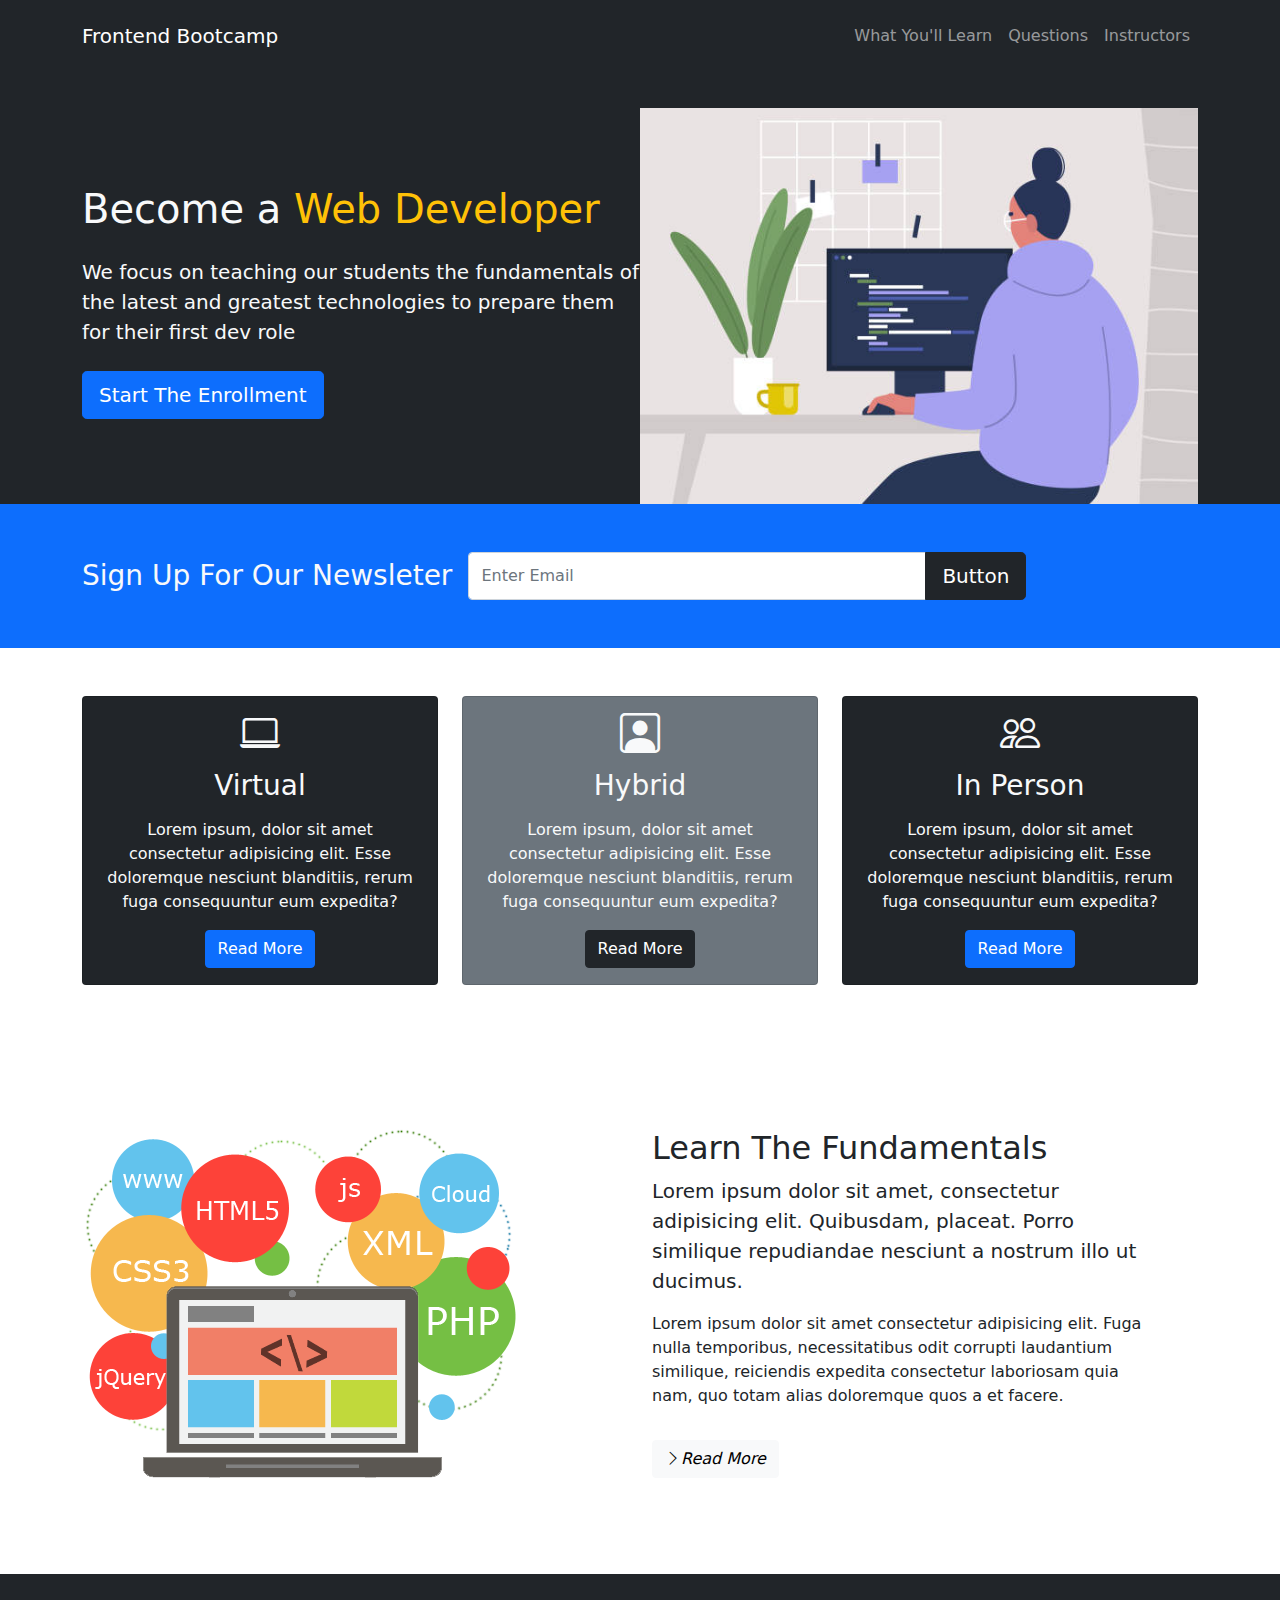
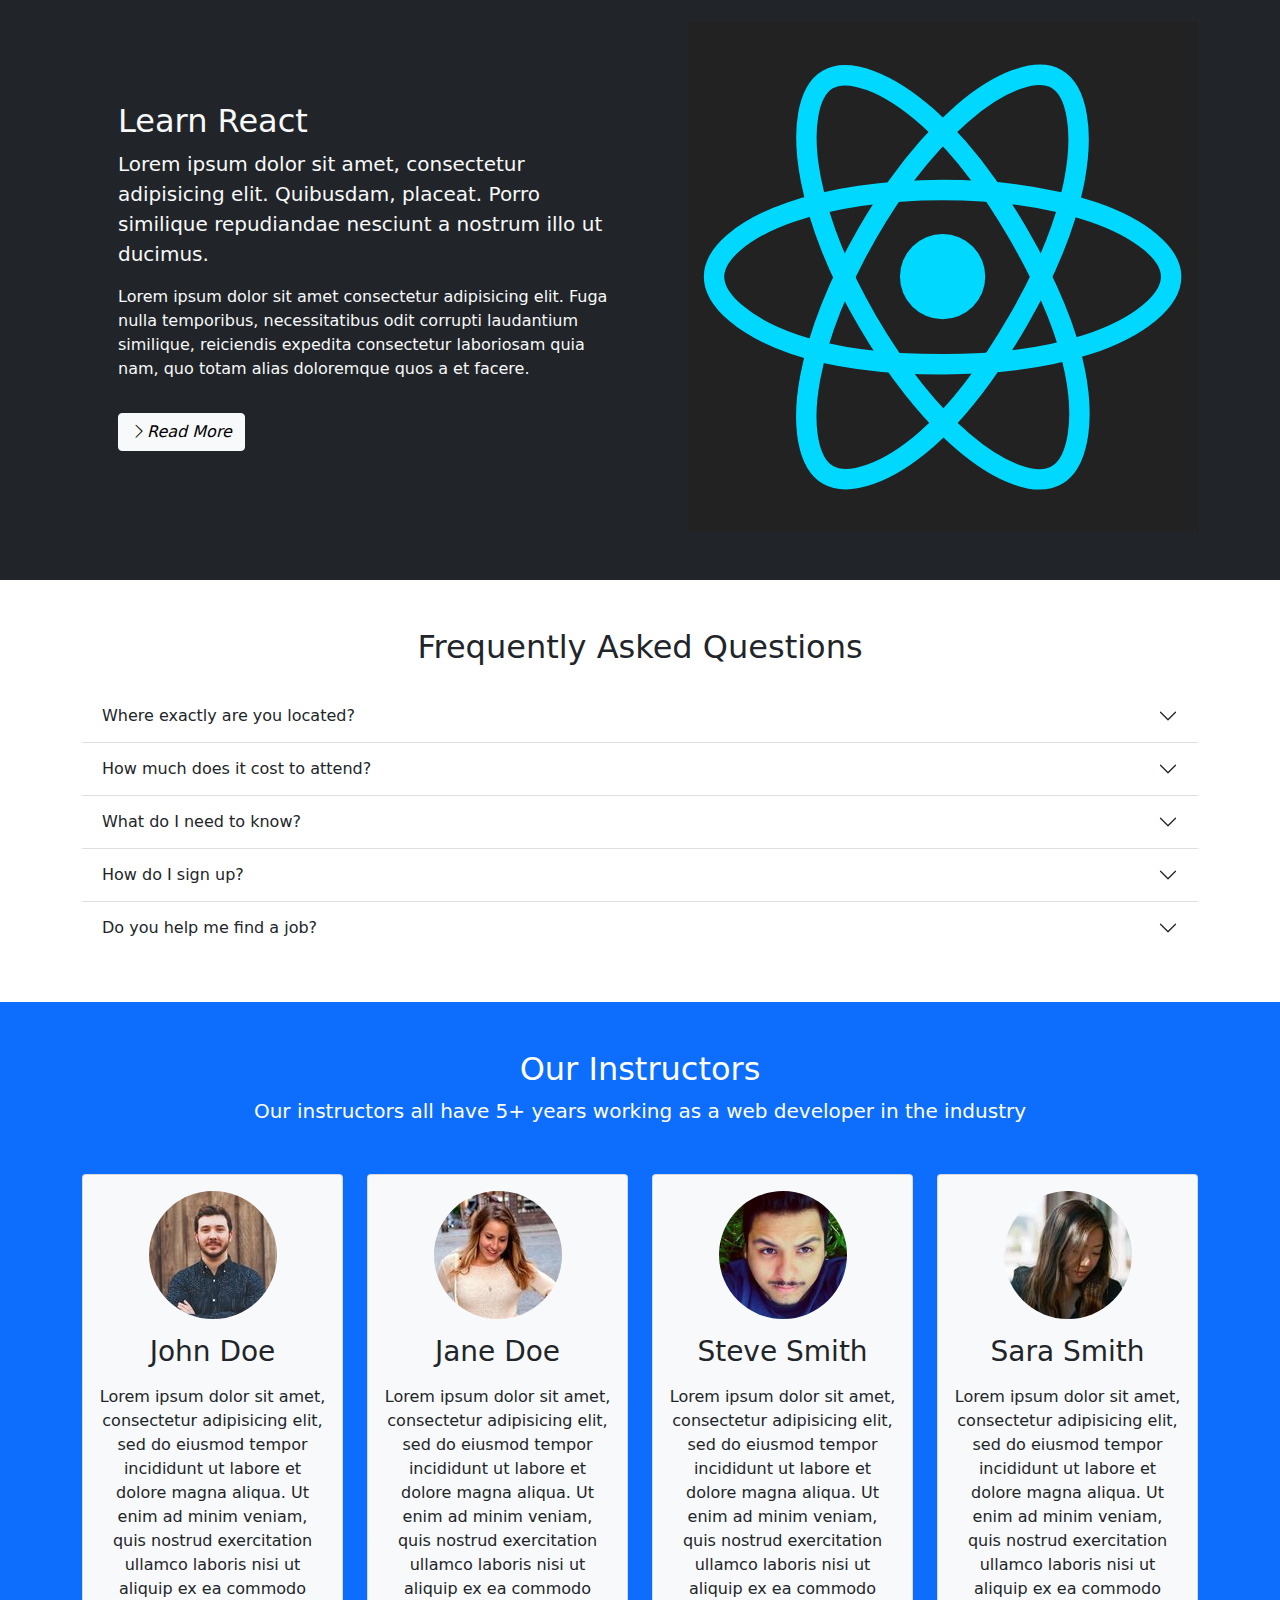
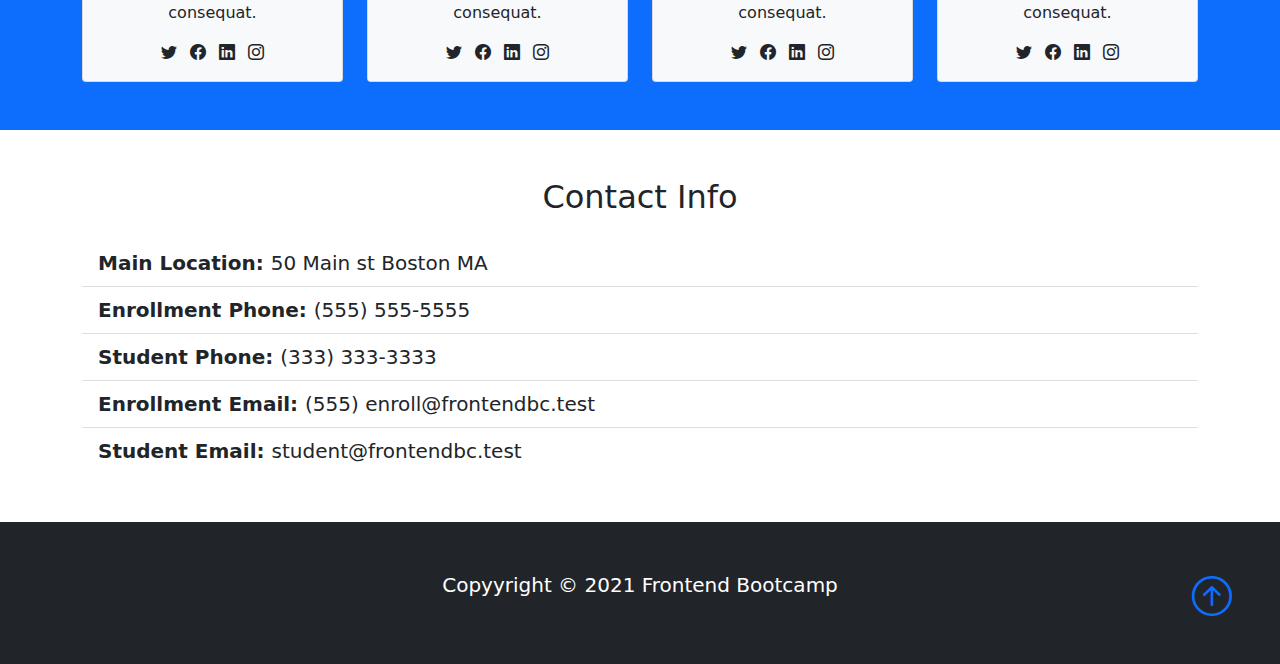
<file: index.html>
<html>
      <head>
        <meta charset="utf-8">
        <meta http-equiv="X-UA-Compatible" content="IE=edge">
        <meta name="viewport" content="width=device-width, initial-scale=1">
        <!-- <link href="https://cdn.jsdelivr.net/npm/bootstrap@5.0.1/dist/css/bootstrap.min.css" rel="stylesheet" integrity="sha384-+0n0xVW2eSR5OomGNYDnhzAbDsOXxcvSN1TPprVMTNDbiYZCxYbOOl7+AMvyTG2x" crossorigin="anonymous"> -->
        <link  href="images/web-favicon.jpg" rel="shortcut icon">
        <link rel="stylesheet" type="text/css" href="bootstrap/css/bootstrap.min.css">
        <link rel="stylesheet" href="https://cdn.jsdelivr.net/npm/bootstrap-icons@1.3.0/font/bootstrap-icons.css">
        <link rel="stylesheet" type="text/css" href="Frontend bootcamp.css">
        <title>Frontend Bootcamp</title>
      </head>
    <body>
      <!--Navbar-->
      <nav class="navbar navbar-expand-lg bg-dark navbar-dark py-3 fixed-top">
        <div class="container">
          <a href="#" class="navbar-brand">Frontend Bootcamp</a>
          <button class="navbar-toggler" type="button" data-bs-toggle="collapse" data-bs-target="#navmenu">
            <span class="navbar-toggler-icon"></span>
          </button>
          <div class="collapse navbar-collapse" id="navmenu">
            <ul class="navbar-nav ms-auto">
              <li class="nav-item">
                <a href="#learn" class="nav-link">What You'll Learn</a>
              </li>
              <li class="nav-item">
                <a href="#questions" class="nav-link">Questions</a>
              </li>
              <li class="nav-item">
                <a href="#instructors" class="nav-link">Instructors</a>
              </li>
            </ul>
          </div>
        </div>
        
      </nav>
      <!-- End -->
      <!--Showcase-->
      <section class="bg-dark text-light p-5 p-lg-0 pt-lg-5 text-center text-sm-start">
        <div class="container">
          <div class="d-sm-flex align-items-center justify-content-between">
            <div>
              <h1>Become a <span class="text-warning">Web Developer</span></h1>
              <p class="lead my-4">
                We focus on teaching our students the fundamentals of the latest and greatest technologies to prepare them for their first dev role
              </p>
              <button class="btn btn-primary btn-lg mb-2" data-bs-toggle="modal" 
              data-bs-target="#enroll">Start The Enrollment</button>
            </div>
            <img class="img-fluid w-50 d-none d-sm-block" src="images/young-female-writing-code-on-desktop.jpg" alt="young-female-writing-code-on-desktop"/>
          </div>
        </div>
      </section>
      <!-- End -->
      <!--Newsletter-->
      <section class="bg-primary text-light p-5">
        <div class="container">
          <div class="d-md-flex justify-content-betwwen align-items-center">
            <h3 class="mb-3 mb-md-0 me-3">Sign Up For Our Newsleter</h3>
            <div class="input-group news-input">
              <input type="text" class="form-control" placeholder="Enter Email" aria-label="Recipient's username" aria-describedby="button-addon2">
              <button class="btn btn-dark btn-lg" type="button">Button</button>
            </div>
        </div>
      </section>
      <!-- End -->
        <!--Boxes-->
        <section class="p-5">
          <div class="container">
            <div class="row text-center g-4">
              <div class="col-md">
                <div class="card bg-dark text-light">
                  <div class="card-body text-center">
                    <div class="h1 mb-3">
                    <i class="bi bi-laptop"></i>
                    </div>
                    <h3 class="card-title mb-3">
                      Virtual
                    </h3>
                    <p class="card-text">
                      Lorem ipsum, dolor sit amet consectetur adipisicing elit. Esse doloremque nesciunt blanditiis, rerum fuga consequuntur eum expedita?
                    </p>
                    <a href="#" class="btn btn-primary">Read More</a>
                  </div>
                </div>
              </div>
              <div class="col-md">
                <div class="card bg-secondary text-light">
                  <div class="card-body text-center">
                    <div class="h1 mb-3">
                    <i class="bi bi-person-square"></i>
                    </div>
                    <h3 class="card-title mb-3">
                      Hybrid
                    </h3>
                    <p class="card-text">
                      Lorem ipsum, dolor sit amet consectetur adipisicing elit. Esse doloremque nesciunt blanditiis, rerum fuga consequuntur eum expedita?
                    </p>
                    <a href="#" class="btn btn-dark">Read More</a>
                  </div>
                </div>
              </div>
              <div class="col-md">
                <div class="card bg-dark text-light">
                  <div class="card-body text-center">
                    <div class="h1 mb-3">
                    <i class="bi bi-people"></i>
                    </div>
                    <h3 class="card-title mb-3">
                      In Person
                    </h3>
                    <p class="card-text">
                      Lorem ipsum, dolor sit amet consectetur adipisicing elit. Esse doloremque nesciunt blanditiis, rerum fuga consequuntur eum expedita?
                    </p>
                    <a href="#" class="btn btn-primary">Read More</a>
                  </div>
                </div>
              </div>
            </div>
          </div>
        </section>
        <!-- End -->
        <!--Learn Sections-->
        <section id="learn" class="p-5">
          <div class="container">
            <div class="row align-items-center justify-content-between">
              <div class="col-md">
                <img class="img-fluid" src="images/web-development-services.png" alt="web-development-services"/>
              </div>
              <div class="col-md p-5">
                <h2>Learn The Fundamentals</h2>
                <p class="lead">
                  Lorem ipsum dolor sit amet, consectetur adipisicing elit. Quibusdam, placeat. Porro similique repudiandae nesciunt a nostrum illo ut ducimus.
                </p>
                <p>Lorem ipsum dolor sit amet consectetur adipisicing elit. Fuga nulla temporibus, necessitatibus odit corrupti laudantium similique, reiciendis expedita consectetur laboriosam quia nam, quo totam alias doloremque quos a et facere.</p>
                <a class="btn btn-light mt-3">
                  <i class="bi bi-chevron-right">Read More</i>
                </a>
              </div>
              
            </div>
          </div>
            
        </section>
        <section id="learn" class="p-5 bg-dark text-light">
          <div class="container">
            <div class="row align-items-center justify-content-between">
              <div class="col-md p-5">
                <h2>Learn React</h2>
                <p class="lead">
                  Lorem ipsum dolor sit amet, consectetur adipisicing elit. Quibusdam, placeat. Porro similique repudiandae nesciunt a nostrum illo ut ducimus.
                </p>
                <p>Lorem ipsum dolor sit amet consectetur adipisicing elit. Fuga nulla temporibus, necessitatibus odit corrupti laudantium similique, reiciendis expedita consectetur laboriosam quia nam, quo totam alias doloremque quos a et facere.</p>
                <a class="btn btn-light mt-3">
                  <i class="bi bi-chevron-right">Read More</i>
                </a>
              </div>
              <div class="col-md">
                <img src="images/react-1.svg" class="img-fluid" alt="react-1 symbol"/>
              </div>
            </div>
          </div>
        </section>
        <!-- End -->
        <!--Questions Accordion-->
        <section id="questions" class="p-5">
          <div class="container">
            <h2 class="text-center mb-4">Frequently Asked Questions</h2>
            <div class="accordion accordion-flush" id="questions">
              <!--Item 1-->
              <div class="accordion-item">
                <h2 class="accordion-header" >
                  <button class="accordion-button collapsed" type="button" data-bs-toggle="collapse" data-bs-target="#question-one">
                    Where exactly are you located?
                  </button>
                </h2>
              <div id="question-one" class="accordion-collapse collapse" aria-labelledby="flush-headingOne" data-bs-parent="#accordionFlushExample">
              <div class="accordion-body">
                Lorem ipsum dolor sit amet consectetur adipisicing elit. Corporis ex, deleniti excepturi et sunt incidunt quod facere temporibus ratione ipsa nostrum quisquam animi praesentium quasi neque accusantium explicabo reprehenderit velit maxime. Magni, dolorem distinctio cum in ab, dignissimos praesentium est, reprehenderit voluptatem mollitia quae similique adipisci! Doloremque blanditiis suscipit impedit.
              </div>
          </div>
      </div>
              <!--Item 2-->
  <div class="accordion-item">
    <h2 class="accordion-header" >
      <button class="accordion-button collapsed" type="button" data-bs-toggle="collapse" data-bs-target="#question-two">
       How much does it cost to attend?
      </button>
    </h2>
    <div id="question-two" class="accordion-collapse collapse" aria-labelledby="flush-headingOne" data-bs-parent="#accordionFlushExample">
      <div class="accordion-body">
        Lorem ipsum dolor sit amet consectetur adipisicing elit. Corporis ex, deleniti excepturi et sunt incidunt quod facere temporibus ratione ipsa nostrum quisquam animi praesentium quasi neque accusantium explicabo reprehenderit velit maxime. Magni, dolorem distinctio cum in ab, dignissimos praesentium est, reprehenderit voluptatem mollitia quae similique adipisci! Doloremque blanditiis suscipit impedit.
      </div>
    </div>
  </div>
  <!--Item 3-->
  <div class="accordion-item">
    <h2 class="accordion-header" >
      <button class="accordion-button collapsed" type="button" data-bs-toggle="collapse" data-bs-target="#question-three">
        What do I need to know?
      </button>
    </h2>
    <div id="question-three" class="accordion-collapse collapse" aria-labelledby="flush-headingOne" data-bs-parent="#accordionFlushExample">
      <div class="accordion-body">
        Lorem ipsum dolor sit amet consectetur adipisicing elit. Corporis ex, deleniti excepturi et sunt incidunt quod facere temporibus ratione ipsa nostrum quisquam animi praesentium quasi neque accusantium explicabo reprehenderit velit maxime. Magni, dolorem distinctio cum in ab, dignissimos praesentium est, reprehenderit voluptatem mollitia quae similique adipisci! Doloremque blanditiis suscipit impedit.
      </div>
    </div>
  </div>
  <!--Item 4-->
  <div class="accordion-item">
    <h2 class="accordion-header" >
      <button class="accordion-button collapsed" type="button" data-bs-toggle="collapse" data-bs-target="#question-four">
        How do I sign up?
      </button>
    </h2>
    <div id="question-four" class="accordion-collapse collapse" aria-labelledby="flush-headingOne" data-bs-parent="#accordionFlushExample">
      <div class="accordion-body">
        Lorem ipsum dolor sit amet consectetur adipisicing elit. Corporis ex, deleniti excepturi et sunt incidunt quod facere temporibus ratione ipsa nostrum quisquam animi praesentium quasi neque accusantium explicabo reprehenderit velit maxime. Magni, dolorem distinctio cum in ab, dignissimos praesentium est, reprehenderit voluptatem mollitia quae similique adipisci! Doloremque blanditiis suscipit impedit.
      </div>
    </div>
  </div>
  <!--Item 5-->
  <div class="accordion-item">
    <h2 class="accordion-header" >
      <button class="accordion-button collapsed" type="button" data-bs-toggle="collapse" data-bs-target="#question-five">
        Do you help me find a job?
      </button>
    </h2>
    <div id="question-five" class="accordion-collapse collapse" aria-labelledby="flush-headingOne" data-bs-parent="#accordionFlushExample">
      <div class="accordion-body">
        Lorem ipsum dolor sit amet consectetur adipisicing elit. Corporis ex, deleniti excepturi et sunt incidunt quod facere temporibus ratione ipsa nostrum quisquam animi praesentium quasi neque accusantium explicabo reprehenderit velit maxime. Magni, dolorem distinctio cum in ab, dignissimos praesentium est, reprehenderit voluptatem mollitia quae similique adipisci! Doloremque blanditiis suscipit impedit.
      </div>
    </div>
  </div>
</section>
<section id="instructors" class="p-5 bg-primary">
  <div class="container">
    <h2 class="text-center text-white">Our Instructors</h2>
    <p class="lead text-center text-white mb-5">
      Our instructors all have 5+ years working as a web developer in the industry
    </p>
    <div class="row g-4">
      <div class="col-md-6 col-lg-3">
        <div class="card bg-light">
          <div class="card-body text-center">
            <img src="images/man1.jpg" class="rounded-circle mb-3"alt="A man">
            <h3 class="card-title mb-3">John Doe</h3>
            <p class="card-text">Lorem ipsum dolor sit amet, consectetur adipisicing elit, sed do eiusmod
            tempor incididunt ut labore et dolore magna aliqua. Ut enim ad minim veniam,
            quis nostrud exercitation ullamco laboris nisi ut aliquip ex ea commodo
            consequat.</p>
            <a href="#"><i class="bi bi-twitter text-dark mx-1"></i></a>
            <a href="#"><i class="bi bi-facebook text-dark mx-1"></i></a>
            <a href="#"><i class="bi bi-linkedin text-dark mx-1"></i></a>
            <a href="#"><i class="bi bi-instagram text-dark mx-1"></i></a>
          </div>
        </div>
      </div>

      <div class="col-md-6 col-lg-3">
        <div class="card bg-light">
          <div class="card-body text-center">
            <img src="images/woman1.jpg" class="rounded-circle mb-3"alt="A woman">
            <h3 class="card-title mb-3">Jane Doe</h3>
            <p class="card-text">Lorem ipsum dolor sit amet, consectetur adipisicing elit, sed do eiusmod
            tempor incididunt ut labore et dolore magna aliqua. Ut enim ad minim veniam,
            quis nostrud exercitation ullamco laboris nisi ut aliquip ex ea commodo
            consequat.</p>
            <a href="#"><i class="bi bi-twitter text-dark mx-1"></i></a>
            <a href="#"><i class="bi bi-facebook text-dark mx-1"></i></a>
            <a href="#"><i class="bi bi-linkedin text-dark mx-1"></i></a>
            <a href="#"><i class="bi bi-instagram text-dark mx-1"></i></a>
          </div>
        </div>
      </div>

      <div class="col-md-6 col-lg-3">
        <div class="card bg-light">
          <div class="card-body text-center">
            <img src="images/man2.jpg" class="rounded-circle mb-3"alt="A man">
            <h3 class="card-title mb-3">Steve Smith</h3>
            <p class="card-text">Lorem ipsum dolor sit amet, consectetur adipisicing elit, sed do eiusmod
            tempor incididunt ut labore et dolore magna aliqua. Ut enim ad minim veniam,
            quis nostrud exercitation ullamco laboris nisi ut aliquip ex ea commodo
            consequat.</p>
            <a href="#"><i class="bi bi-twitter text-dark mx-1"></i></a>
            <a href="#"><i class="bi bi-facebook text-dark mx-1"></i></a>
            <a href="#"><i class="bi bi-linkedin text-dark mx-1"></i></a>
            <a href="#"><i class="bi bi-instagram text-dark mx-1"></i></a>
          </div>
        </div>
      </div>
      <div class="col-md-6 col-lg-3">
        <div class="card bg-light">
          <div class="card-body text-center">
            <img src="images/woman2.jpg" class="rounded-circle mb-3"alt="A woman">
            <h3 class="card-title mb-3">Sara Smith</h3>
            <p class="card-text">Lorem ipsum dolor sit amet, consectetur adipisicing elit, sed do eiusmod
            tempor incididunt ut labore et dolore magna aliqua. Ut enim ad minim veniam,
            quis nostrud exercitation ullamco laboris nisi ut aliquip ex ea commodo
            consequat.</p>
            <a href="#"><i class="bi bi-twitter text-dark mx-1"></i></a>
            <a href="#"><i class="bi bi-facebook text-dark mx-1"></i></a>
            <a href="#"><i class="bi bi-linkedin text-dark mx-1"></i></a>
            <a href="#"><i class="bi bi-instagram text-dark mx-1"></i></a>
          </div>
        </div>
      </div>
    </div>
  </div>
</section>
<!--Contact and Map-->
<section class="p-5">
  <div class="container">
    <div class="row g-4">
      <div class="col-md">
        <h2 class="text-center mb-4">Contact Info</h2>
        <ul class="list-group list-group-flush lead">
          <li class="list-group-item">
            <span class="fw-bold">Main Location: </span>50 Main st Boston MA
          </li>
          <li class="list-group-item">
            <span class="fw-bold">Enrollment Phone: </span>(555) 555-5555
          </li>
          <li class="list-group-item">
            <span class="fw-bold">Student Phone: </span>(333) 333-3333
          </li>
          <li class="list-group-item">
            <span class="fw-bold">Enrollment Email: </span>(555) enroll@frontendbc.test
          </li>
          <li class="list-group-item">
            <span class="fw-bold">Student Email: </span>student@frontendbc.test
          </li>
        </ul>
      </div>
    </div>
    <div class="col-md">
      <div id="ma">
        
      </div>
    </div>
    
  </div>
</section>
<!-- End -->
<!--Footer-->
<footer class="p-5 bg-dark text-white text-center position-relative">
  <div class="container">
    <p class="lead">Copyyright &copy; 2021 Frontend Bootcamp</p>
    <a href="#" class="position-absolute bottom-0 end-0 p-5">
      <i class="bi bi-arrow-up-circle h1"></i>
    </a>
  </div>
  
</footer>
<!-- End -->
<!-- Modal -->
<div class="modal fade" id="enroll" tabindex="-1" aria-labelledby="enrollLabel" aria-hidden="true">
  <div class="modal-dialog">
    <div class="modal-content">
      <div class="modal-header">
        <h5 class="modal-title" id="enrollLabel">Modal title</h5>
        <button type="button" class="btn-close" data-bs-dismiss="modal" aria-label="Close"></button>
      </div>
      <div class="modal-body">
        <p class="lead">
          Fill out this form and we will get back to you.
        </p>
        <form>
          <div class="mb-3">
            <label for="first-name" class="col-form-label">
              First Name:
            </label>
            <input type="" name="" class="form-control" id="first-name">
          </div>
          <div class="mb-3">
            <label for="first-name" class="col-form-label">
              Last Name:
            </label>
            <input type="" name="" class="form-control" id="first-name">
          </div>
          <div class="mb-3">
            <label for="first-name" class="col-form-label">
              Email:
            </label>
            <input type="" name="" class="form-control" id="first-name">
          </div>
          <div class="mb-3">
            <label for="first-name" class="col-form-label">
              Phone:
            </label>
            <input type="" name="" class="form-control" id="first-name">
          </div>
        </form>
      </div>
      <div class="modal-footer">
        <button type="button" class="btn btn-secondary" data-bs-dismiss="modal">Close</button>
        <button type="button" class="btn btn-primary">Submit</button>
      </div>
    </div>
  </div>
</div>
<!-- End -->
            
          <!-- <script src="https://cdn.jsdelivr.net/npm/bootstrap@5.0.1/dist/js/bootstrap.bundle.min.js" integrity="sha384-gtEjrD/SeCtmISkJkNUaaKMoLD0//ElJ19smozuHV6z3Iehds+3Ulb9Bn9Plx0x4" crossorigin="anonymous"></script> -->
          <script src="bootstrap/js/bootstrap.bundle.min.js"></script>
    </body>
  </html>
</file>
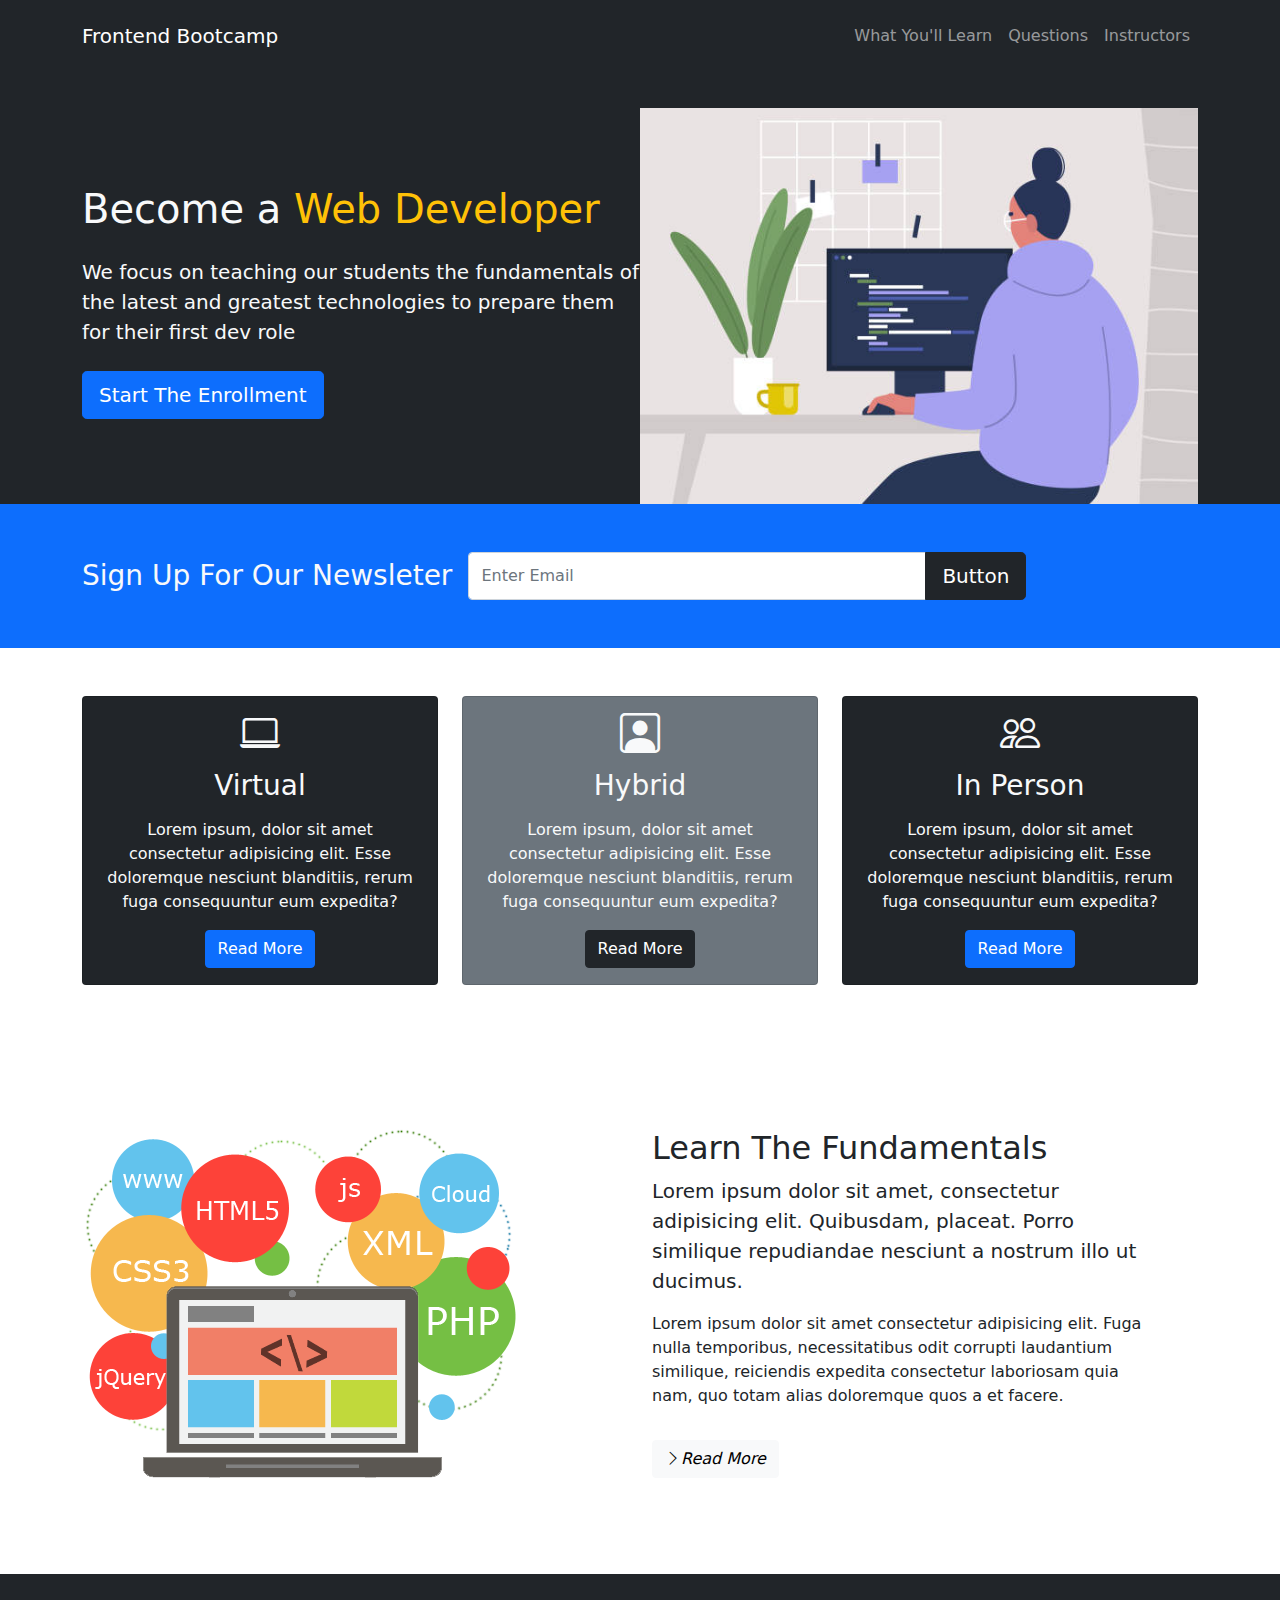
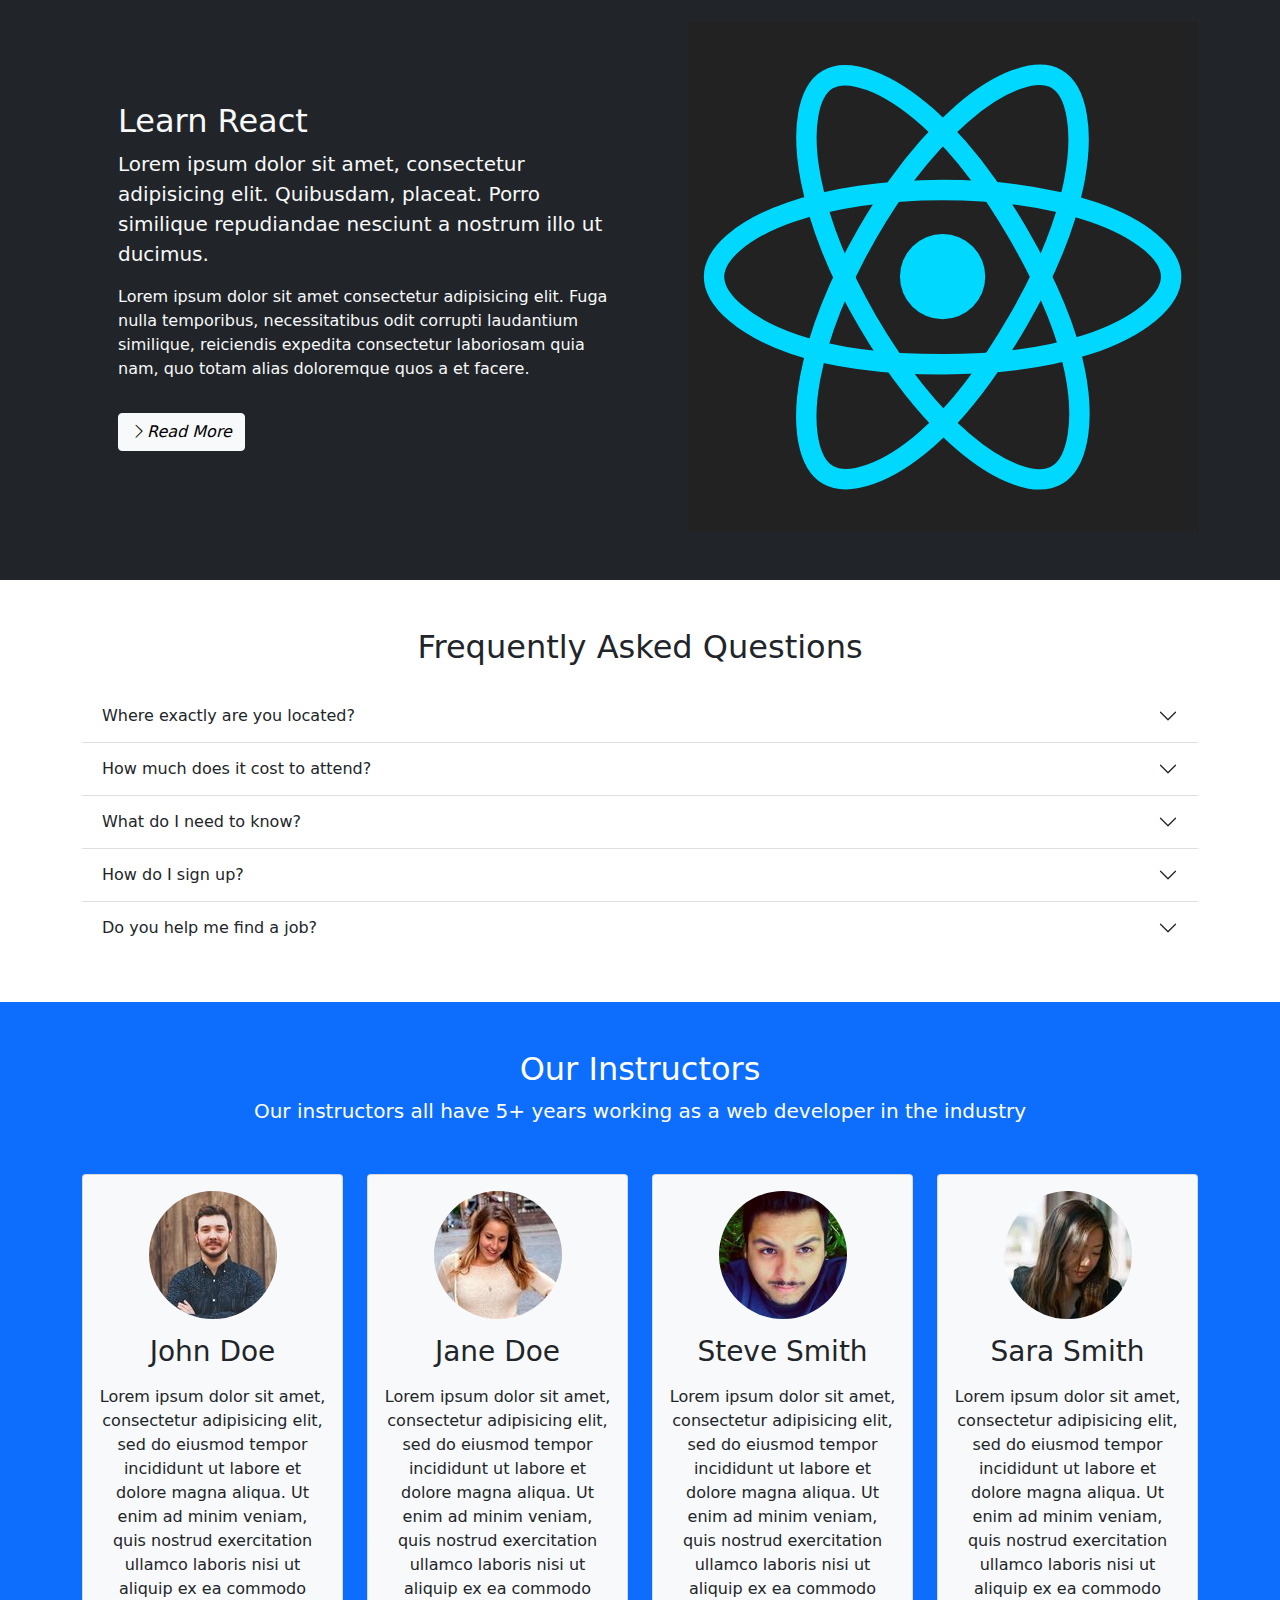
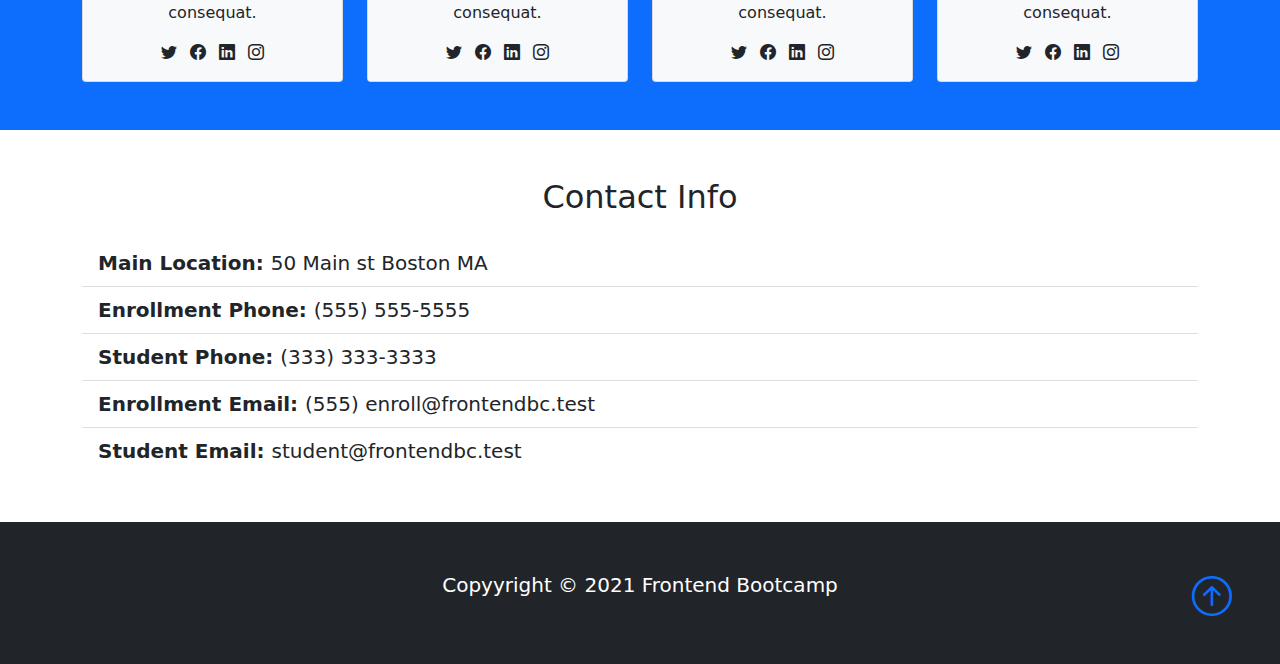
<file: Frontend bootcamp.html>
<html>
      <head>
        <meta charset="utf-8">
        <meta http-equiv="X-UA-Compatible" content="IE=edge">
        <meta name="viewport" content="width=device-width, initial-scale=1">
        <!-- <link href="https://cdn.jsdelivr.net/npm/bootstrap@5.0.1/dist/css/bootstrap.min.css" rel="stylesheet" integrity="sha384-+0n0xVW2eSR5OomGNYDnhzAbDsOXxcvSN1TPprVMTNDbiYZCxYbOOl7+AMvyTG2x" crossorigin="anonymous"> -->
        <link  href="images/web-favicon.jpg" rel="shortcut icon">
        <link rel="stylesheet" type="text/css" href="bootstrap/css/bootstrap.min.css">
        <link rel="stylesheet" href="https://cdn.jsdelivr.net/npm/bootstrap-icons@1.3.0/font/bootstrap-icons.css">
        <link rel="stylesheet" type="text/css" href="Frontend bootcamp.css">
        <title>Frontend Bootcamp</title>
      </head>
    <body>
      <!--Navbar-->
      <nav class="navbar navbar-expand-lg bg-dark navbar-dark py-3 fixed-top">
        <div class="container">
          <a href="#" class="navbar-brand">Frontend Bootcamp</a>
          <button class="navbar-toggler" type="button" data-bs-toggle="collapse" data-bs-target="#navmenu">
            <span class="navbar-toggler-icon"></span>
          </button>
          <div class="collapse navbar-collapse" id="navmenu">
            <ul class="navbar-nav ms-auto">
              <li class="nav-item">
                <a href="#learn" class="nav-link">What You'll Learn</a>
              </li>
              <li class="nav-item">
                <a href="#questions" class="nav-link">Questions</a>
              </li>
              <li class="nav-item">
                <a href="#instructors" class="nav-link">Instructors</a>
              </li>
            </ul>
          </div>
        </div>
        
      </nav>
      <!-- End -->
      <!--Showcase-->
      <section class="bg-dark text-light p-5 p-lg-0 pt-lg-5 text-center text-sm-start">
        <div class="container">
          <div class="d-sm-flex align-items-center justify-content-between">
            <div>
              <h1>Become a <span class="text-warning">Web Developer</span></h1>
              <p class="lead my-4">
                We focus on teaching our students the fundamentals of the latest and greatest technologies to prepare them for their first dev role
              </p>
              <button class="btn btn-primary btn-lg mb-2" data-bs-toggle="modal" 
              data-bs-target="#enroll">Start The Enrollment</button>
            </div>
            <img class="img-fluid w-50 d-none d-sm-block" src="images/young-female-writing-code-on-desktop.jpg" alt="young-female-writing-code-on-desktop"/>
          </div>
        </div>
      </section>
      <!-- End -->
      <!--Newsletter-->
      <section class="bg-primary text-light p-5">
        <div class="container">
          <div class="d-md-flex justify-content-betwwen align-items-center">
            <h3 class="mb-3 mb-md-0 me-3">Sign Up For Our Newsleter</h3>
            <div class="input-group news-input">
              <input type="text" class="form-control" placeholder="Enter Email" aria-label="Recipient's username" aria-describedby="button-addon2">
              <button class="btn btn-dark btn-lg" type="button">Button</button>
            </div>
        </div>
      </section>
      <!-- End -->
        <!--Boxes-->
        <section class="p-5">
          <div class="container">
            <div class="row text-center g-4">
              <div class="col-md">
                <div class="card bg-dark text-light">
                  <div class="card-body text-center">
                    <div class="h1 mb-3">
                    <i class="bi bi-laptop"></i>
                    </div>
                    <h3 class="card-title mb-3">
                      Virtual
                    </h3>
                    <p class="card-text">
                      Lorem ipsum, dolor sit amet consectetur adipisicing elit. Esse doloremque nesciunt blanditiis, rerum fuga consequuntur eum expedita?
                    </p>
                    <a href="#" class="btn btn-primary">Read More</a>
                  </div>
                </div>
              </div>
              <div class="col-md">
                <div class="card bg-secondary text-light">
                  <div class="card-body text-center">
                    <div class="h1 mb-3">
                    <i class="bi bi-person-square"></i>
                    </div>
                    <h3 class="card-title mb-3">
                      Hybrid
                    </h3>
                    <p class="card-text">
                      Lorem ipsum, dolor sit amet consectetur adipisicing elit. Esse doloremque nesciunt blanditiis, rerum fuga consequuntur eum expedita?
                    </p>
                    <a href="#" class="btn btn-dark">Read More</a>
                  </div>
                </div>
              </div>
              <div class="col-md">
                <div class="card bg-dark text-light">
                  <div class="card-body text-center">
                    <div class="h1 mb-3">
                    <i class="bi bi-people"></i>
                    </div>
                    <h3 class="card-title mb-3">
                      In Person
                    </h3>
                    <p class="card-text">
                      Lorem ipsum, dolor sit amet consectetur adipisicing elit. Esse doloremque nesciunt blanditiis, rerum fuga consequuntur eum expedita?
                    </p>
                    <a href="#" class="btn btn-primary">Read More</a>
                  </div>
                </div>
              </div>
            </div>
          </div>
        </section>
        <!-- End -->
        <!--Learn Sections-->
        <section id="learn" class="p-5">
          <div class="container">
            <div class="row align-items-center justify-content-between">
              <div class="col-md">
                <img class="img-fluid" src="images/web-development-services.png" alt="web-development-services"/>
              </div>
              <div class="col-md p-5">
                <h2>Learn The Fundamentals</h2>
                <p class="lead">
                  Lorem ipsum dolor sit amet, consectetur adipisicing elit. Quibusdam, placeat. Porro similique repudiandae nesciunt a nostrum illo ut ducimus.
                </p>
                <p>Lorem ipsum dolor sit amet consectetur adipisicing elit. Fuga nulla temporibus, necessitatibus odit corrupti laudantium similique, reiciendis expedita consectetur laboriosam quia nam, quo totam alias doloremque quos a et facere.</p>
                <a class="btn btn-light mt-3">
                  <i class="bi bi-chevron-right">Read More</i>
                </a>
              </div>
              
            </div>
          </div>
            
        </section>
        <section id="learn" class="p-5 bg-dark text-light">
          <div class="container">
            <div class="row align-items-center justify-content-between">
              <div class="col-md p-5">
                <h2>Learn React</h2>
                <p class="lead">
                  Lorem ipsum dolor sit amet, consectetur adipisicing elit. Quibusdam, placeat. Porro similique repudiandae nesciunt a nostrum illo ut ducimus.
                </p>
                <p>Lorem ipsum dolor sit amet consectetur adipisicing elit. Fuga nulla temporibus, necessitatibus odit corrupti laudantium similique, reiciendis expedita consectetur laboriosam quia nam, quo totam alias doloremque quos a et facere.</p>
                <a class="btn btn-light mt-3">
                  <i class="bi bi-chevron-right">Read More</i>
                </a>
              </div>
              <div class="col-md">
                <img src="images/react-1.svg" class="img-fluid" alt="react-1 symbol"/>
              </div>
            </div>
          </div>
        </section>
        <!-- End -->
        <!--Questions Accordion-->
        <section id="questions" class="p-5">
          <div class="container">
            <h2 class="text-center mb-4">Frequently Asked Questions</h2>
            <div class="accordion accordion-flush" id="questions">
              <!--Item 1-->
              <div class="accordion-item">
                <h2 class="accordion-header" >
                  <button class="accordion-button collapsed" type="button" data-bs-toggle="collapse" data-bs-target="#question-one">
                    Where exactly are you located?
                  </button>
                </h2>
              <div id="question-one" class="accordion-collapse collapse" aria-labelledby="flush-headingOne" data-bs-parent="#accordionFlushExample">
              <div class="accordion-body">
                Lorem ipsum dolor sit amet consectetur adipisicing elit. Corporis ex, deleniti excepturi et sunt incidunt quod facere temporibus ratione ipsa nostrum quisquam animi praesentium quasi neque accusantium explicabo reprehenderit velit maxime. Magni, dolorem distinctio cum in ab, dignissimos praesentium est, reprehenderit voluptatem mollitia quae similique adipisci! Doloremque blanditiis suscipit impedit.
              </div>
          </div>
      </div>
              <!--Item 2-->
  <div class="accordion-item">
    <h2 class="accordion-header" >
      <button class="accordion-button collapsed" type="button" data-bs-toggle="collapse" data-bs-target="#question-two">
       How much does it cost to attend?
      </button>
    </h2>
    <div id="question-two" class="accordion-collapse collapse" aria-labelledby="flush-headingOne" data-bs-parent="#accordionFlushExample">
      <div class="accordion-body">
        Lorem ipsum dolor sit amet consectetur adipisicing elit. Corporis ex, deleniti excepturi et sunt incidunt quod facere temporibus ratione ipsa nostrum quisquam animi praesentium quasi neque accusantium explicabo reprehenderit velit maxime. Magni, dolorem distinctio cum in ab, dignissimos praesentium est, reprehenderit voluptatem mollitia quae similique adipisci! Doloremque blanditiis suscipit impedit.
      </div>
    </div>
  </div>
  <!--Item 3-->
  <div class="accordion-item">
    <h2 class="accordion-header" >
      <button class="accordion-button collapsed" type="button" data-bs-toggle="collapse" data-bs-target="#question-three">
        What do I need to know?
      </button>
    </h2>
    <div id="question-three" class="accordion-collapse collapse" aria-labelledby="flush-headingOne" data-bs-parent="#accordionFlushExample">
      <div class="accordion-body">
        Lorem ipsum dolor sit amet consectetur adipisicing elit. Corporis ex, deleniti excepturi et sunt incidunt quod facere temporibus ratione ipsa nostrum quisquam animi praesentium quasi neque accusantium explicabo reprehenderit velit maxime. Magni, dolorem distinctio cum in ab, dignissimos praesentium est, reprehenderit voluptatem mollitia quae similique adipisci! Doloremque blanditiis suscipit impedit.
      </div>
    </div>
  </div>
  <!--Item 4-->
  <div class="accordion-item">
    <h2 class="accordion-header" >
      <button class="accordion-button collapsed" type="button" data-bs-toggle="collapse" data-bs-target="#question-four">
        How do I sign up?
      </button>
    </h2>
    <div id="question-four" class="accordion-collapse collapse" aria-labelledby="flush-headingOne" data-bs-parent="#accordionFlushExample">
      <div class="accordion-body">
        Lorem ipsum dolor sit amet consectetur adipisicing elit. Corporis ex, deleniti excepturi et sunt incidunt quod facere temporibus ratione ipsa nostrum quisquam animi praesentium quasi neque accusantium explicabo reprehenderit velit maxime. Magni, dolorem distinctio cum in ab, dignissimos praesentium est, reprehenderit voluptatem mollitia quae similique adipisci! Doloremque blanditiis suscipit impedit.
      </div>
    </div>
  </div>
  <!--Item 5-->
  <div class="accordion-item">
    <h2 class="accordion-header" >
      <button class="accordion-button collapsed" type="button" data-bs-toggle="collapse" data-bs-target="#question-five">
        Do you help me find a job?
      </button>
    </h2>
    <div id="question-five" class="accordion-collapse collapse" aria-labelledby="flush-headingOne" data-bs-parent="#accordionFlushExample">
      <div class="accordion-body">
        Lorem ipsum dolor sit amet consectetur adipisicing elit. Corporis ex, deleniti excepturi et sunt incidunt quod facere temporibus ratione ipsa nostrum quisquam animi praesentium quasi neque accusantium explicabo reprehenderit velit maxime. Magni, dolorem distinctio cum in ab, dignissimos praesentium est, reprehenderit voluptatem mollitia quae similique adipisci! Doloremque blanditiis suscipit impedit.
      </div>
    </div>
  </div>
</section>
<section id="instructors" class="p-5 bg-primary">
  <div class="container">
    <h2 class="text-center text-white">Our Instructors</h2>
    <p class="lead text-center text-white mb-5">
      Our instructors all have 5+ years working as a web developer in the industry
    </p>
    <div class="row g-4">
      <div class="col-md-6 col-lg-3">
        <div class="card bg-light">
          <div class="card-body text-center">
            <img src="images/man1.jpg" class="rounded-circle mb-3"alt="A man">
            <h3 class="card-title mb-3">John Doe</h3>
            <p class="card-text">Lorem ipsum dolor sit amet, consectetur adipisicing elit, sed do eiusmod
            tempor incididunt ut labore et dolore magna aliqua. Ut enim ad minim veniam,
            quis nostrud exercitation ullamco laboris nisi ut aliquip ex ea commodo
            consequat.</p>
            <a href="#"><i class="bi bi-twitter text-dark mx-1"></i></a>
            <a href="#"><i class="bi bi-facebook text-dark mx-1"></i></a>
            <a href="#"><i class="bi bi-linkedin text-dark mx-1"></i></a>
            <a href="#"><i class="bi bi-instagram text-dark mx-1"></i></a>
          </div>
        </div>
      </div>

      <div class="col-md-6 col-lg-3">
        <div class="card bg-light">
          <div class="card-body text-center">
            <img src="images/woman1.jpg" class="rounded-circle mb-3"alt="A woman">
            <h3 class="card-title mb-3">Jane Doe</h3>
            <p class="card-text">Lorem ipsum dolor sit amet, consectetur adipisicing elit, sed do eiusmod
            tempor incididunt ut labore et dolore magna aliqua. Ut enim ad minim veniam,
            quis nostrud exercitation ullamco laboris nisi ut aliquip ex ea commodo
            consequat.</p>
            <a href="#"><i class="bi bi-twitter text-dark mx-1"></i></a>
            <a href="#"><i class="bi bi-facebook text-dark mx-1"></i></a>
            <a href="#"><i class="bi bi-linkedin text-dark mx-1"></i></a>
            <a href="#"><i class="bi bi-instagram text-dark mx-1"></i></a>
          </div>
        </div>
      </div>

      <div class="col-md-6 col-lg-3">
        <div class="card bg-light">
          <div class="card-body text-center">
            <img src="images/man2.jpg" class="rounded-circle mb-3"alt="A man">
            <h3 class="card-title mb-3">Steve Smith</h3>
            <p class="card-text">Lorem ipsum dolor sit amet, consectetur adipisicing elit, sed do eiusmod
            tempor incididunt ut labore et dolore magna aliqua. Ut enim ad minim veniam,
            quis nostrud exercitation ullamco laboris nisi ut aliquip ex ea commodo
            consequat.</p>
            <a href="#"><i class="bi bi-twitter text-dark mx-1"></i></a>
            <a href="#"><i class="bi bi-facebook text-dark mx-1"></i></a>
            <a href="#"><i class="bi bi-linkedin text-dark mx-1"></i></a>
            <a href="#"><i class="bi bi-instagram text-dark mx-1"></i></a>
          </div>
        </div>
      </div>
      <div class="col-md-6 col-lg-3">
        <div class="card bg-light">
          <div class="card-body text-center">
            <img src="images/woman2.jpg" class="rounded-circle mb-3"alt="A woman">
            <h3 class="card-title mb-3">Sara Smith</h3>
            <p class="card-text">Lorem ipsum dolor sit amet, consectetur adipisicing elit, sed do eiusmod
            tempor incididunt ut labore et dolore magna aliqua. Ut enim ad minim veniam,
            quis nostrud exercitation ullamco laboris nisi ut aliquip ex ea commodo
            consequat.</p>
            <a href="#"><i class="bi bi-twitter text-dark mx-1"></i></a>
            <a href="#"><i class="bi bi-facebook text-dark mx-1"></i></a>
            <a href="#"><i class="bi bi-linkedin text-dark mx-1"></i></a>
            <a href="#"><i class="bi bi-instagram text-dark mx-1"></i></a>
          </div>
        </div>
      </div>
    </div>
  </div>
</section>
<!--Contact and Map-->
<section class="p-5">
  <div class="container">
    <div class="row g-4">
      <div class="col-md">
        <h2 class="text-center mb-4">Contact Info</h2>
        <ul class="list-group list-group-flush lead">
          <li class="list-group-item">
            <span class="fw-bold">Main Location: </span>50 Main st Boston MA
          </li>
          <li class="list-group-item">
            <span class="fw-bold">Enrollment Phone: </span>(555) 555-5555
          </li>
          <li class="list-group-item">
            <span class="fw-bold">Student Phone: </span>(333) 333-3333
          </li>
          <li class="list-group-item">
            <span class="fw-bold">Enrollment Email: </span>(555) enroll@frontendbc.test
          </li>
          <li class="list-group-item">
            <span class="fw-bold">Student Email: </span>student@frontendbc.test
          </li>
        </ul>
      </div>
    </div>
    <div class="col-md">
      <div id="ma">
        
      </div>
    </div>
    
  </div>
</section>
<!-- End -->
<!--Footer-->
<footer class="p-5 bg-dark text-white text-center position-relative">
  <div class="container">
    <p class="lead">Copyyright &copy; 2021 Frontend Bootcamp</p>
    <a href="#" class="position-absolute bottom-0 end-0 p-5">
      <i class="bi bi-arrow-up-circle h1"></i>
    </a>
  </div>
  
</footer>
<!-- End -->
<!-- Modal -->
<div class="modal fade" id="enroll" tabindex="-1" aria-labelledby="enrollLabel" aria-hidden="true">
  <div class="modal-dialog">
    <div class="modal-content">
      <div class="modal-header">
        <h5 class="modal-title" id="enrollLabel">Modal title</h5>
        <button type="button" class="btn-close" data-bs-dismiss="modal" aria-label="Close"></button>
      </div>
      <div class="modal-body">
        <p class="lead">
          Fill out this form and we will get back to you.
        </p>
        <form>
          <div class="mb-3">
            <label for="first-name" class="col-form-label">
              First Name:
            </label>
            <input type="" name="" class="form-control" id="first-name">
          </div>
          <div class="mb-3">
            <label for="first-name" class="col-form-label">
              Last Name:
            </label>
            <input type="" name="" class="form-control" id="first-name">
          </div>
          <div class="mb-3">
            <label for="first-name" class="col-form-label">
              Email:
            </label>
            <input type="" name="" class="form-control" id="first-name">
          </div>
          <div class="mb-3">
            <label for="first-name" class="col-form-label">
              Phone:
            </label>
            <input type="" name="" class="form-control" id="first-name">
          </div>
        </form>
      </div>
      <div class="modal-footer">
        <button type="button" class="btn btn-secondary" data-bs-dismiss="modal">Close</button>
        <button type="button" class="btn btn-primary">Submit</button>
      </div>
    </div>
  </div>
</div>
<!-- End -->
            
          <!-- <script src="https://cdn.jsdelivr.net/npm/bootstrap@5.0.1/dist/js/bootstrap.bundle.min.js" integrity="sha384-gtEjrD/SeCtmISkJkNUaaKMoLD0//ElJ19smozuHV6z3Iehds+3Ulb9Bn9Plx0x4" crossorigin="anonymous"></script> -->
          <script src="bootstrap/js/bootstrap.bundle.min.js"></script>
    </body>
  </html>
</file>
<file: Frontend bootcamp.css>
body::before{
  display:block;
  content:'';
  height:60px;
}
#map{
	width: 100%;
	height: 100%;
	border-radius: 10px;
}

@media(min-width: 768px){
  .news-input{
    width:50%;
  }
}
</file>
